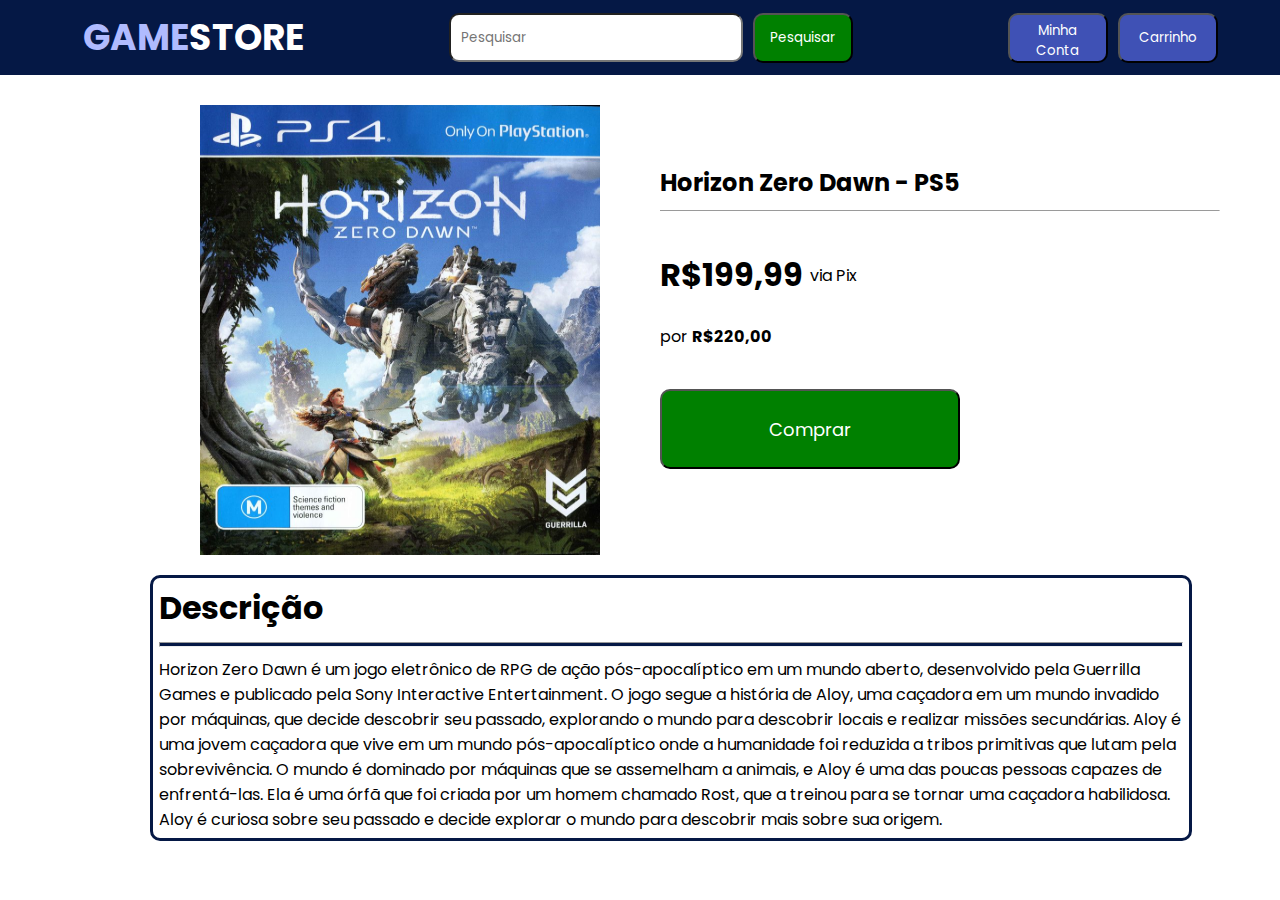
<file: Games/src/main/resources/static/index.html>
<!DOCTYPE html>
<html lang="en">
<head>
    <meta charset="UTF-8">
    <meta name="viewport" content="width=device-width, initial-scale=1.0">
    <link rel="stylesheet" href="telaInfo.css">
    <title>Tela Informacoes</title>
</head>
<body>
    <header >
        <div class="logo">
            <h1 >GAME</h1><h1 style="color: #fff">STORE</h1>            
        </div>
        <div class="pesquisa">
            <input placeholder="Pesquisar" aria-label="Pesquisar">
            <button class="btnPesquisa">Pesquisar</button>
        </div>
        <div class="contaCarrinho">
            <button>
                <a href="login.html" style="text-decoration: none; color: #fff;">Minha Conta</a>
            </button>
            <button>
                <a href="carrinho/carrinho.html" style="text-decoration: none; color: #fff;">Carrinho</a>
            </button>
        </div>
    </header>
    <div class="main">
        <div class="game_img">
                <img src="img/jg1.jpg" />
        </div>
            <div class="game_info">
            <h2>Horizon Zero Dawn - PS5</h2>
            <hr size="1">
            <div class="preco">
                <h1>R$199,99&nbsp;</h1>
                <p>via Pix</p>
            </div>
            <br>
            <p>por <b>R$220,00</b></p>
            <button class="btn">Comprar</button>
            </div>
        </div>
        
        <div class="desc">
            <h1>Descrição</h1>
            <hr size="5" style="background-color: #051845;">
            <p>Horizon Zero Dawn é um jogo eletrônico de RPG de ação pós-apocalíptico em um mundo aberto, desenvolvido pela Guerrilla Games e publicado pela Sony Interactive Entertainment. O jogo segue a história de Aloy, uma caçadora em um mundo invadido por máquinas, que decide descobrir seu passado, explorando o mundo para descobrir locais e realizar missões secundárias.

                Aloy é uma jovem caçadora que vive em um mundo pós-apocalíptico onde a humanidade foi reduzida a tribos primitivas que lutam pela sobrevivência. O mundo é dominado por máquinas que se assemelham a animais, e Aloy é uma das poucas pessoas capazes de enfrentá-las. Ela é uma órfã que foi criada por um homem chamado Rost, que a treinou para se tornar uma caçadora habilidosa. Aloy é curiosa sobre seu passado e decide explorar o mundo para descobrir mais sobre sua origem.
            </p>
    </div>
    

</body>
</html>
</file>
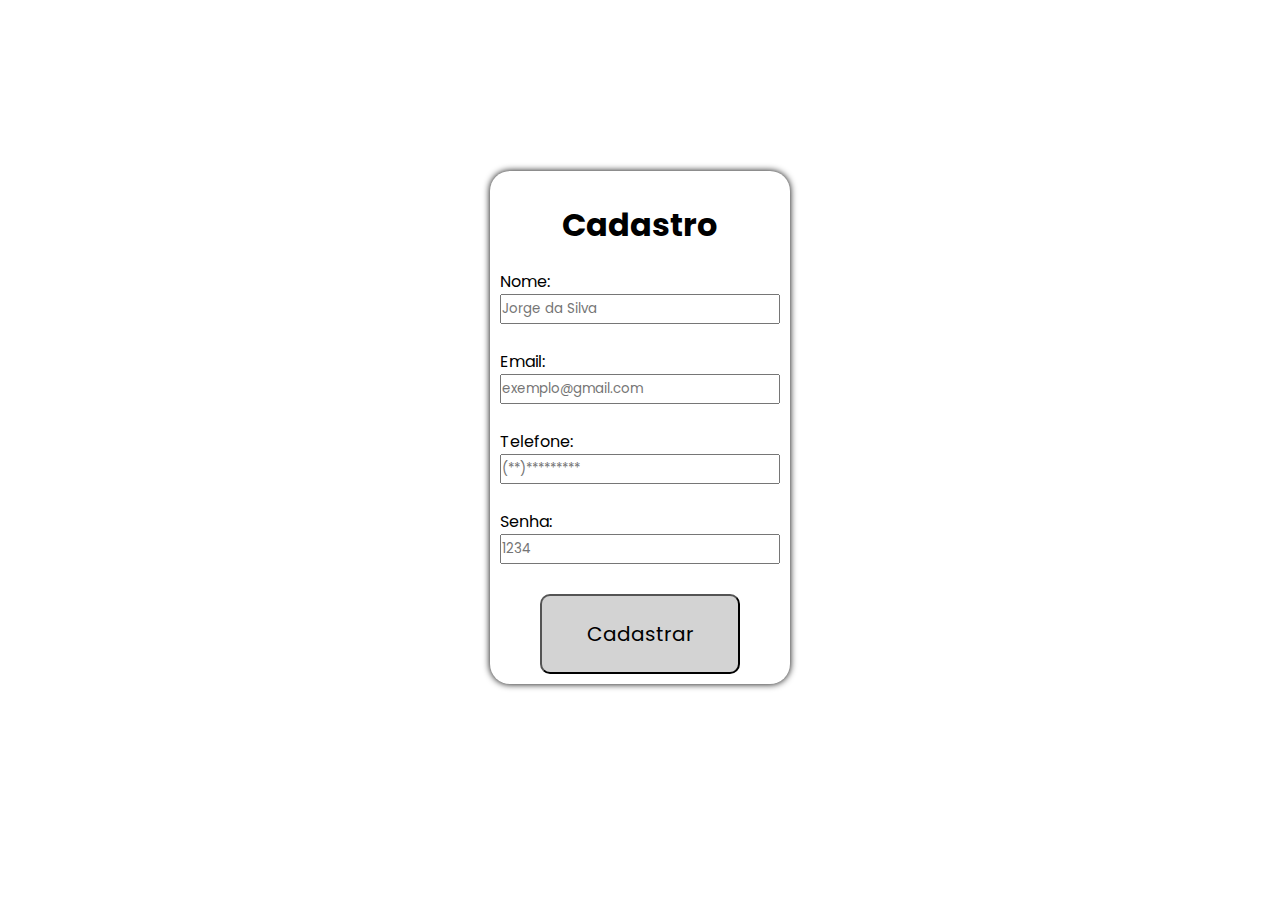
<file: Games/src/main/resources/static/cadastro.html>
<!DOCTYPE html>
<html lang="en">
<head>
    <meta charset="UTF-8">
    <meta name="viewport" content="width=device-width, initial-scale=1.0">
    <title>Cadastro</title>
    <link rel="stylesheet" href="style1.css"/>
</head>
<body>
    <div class="container">
        <div class="title">
            <h1>Cadastro</h1>
        </div>

        <label>Nome:</label>
        <input id="nome" type="text" placeholder="Jorge da Silva">
        <br>
        <label>Email:</label>
        <input id="email" type="text" placeholder="exemplo@gmail.com">
        <br>
        <label>Telefone:</label>
        <input id="telefone" type="text" placeholder="(**)*********">
        <br>
        <label>Senha:</label>
        <input id="senhaCadastro" type="password" placeholder="1234">

        <div class="btn">
            <button onclick="cadastrarUsuario()">Cadastrar</button>
        </div>


    </div>

    
<script src="script.js"></script>
</body>
</html>
</file>
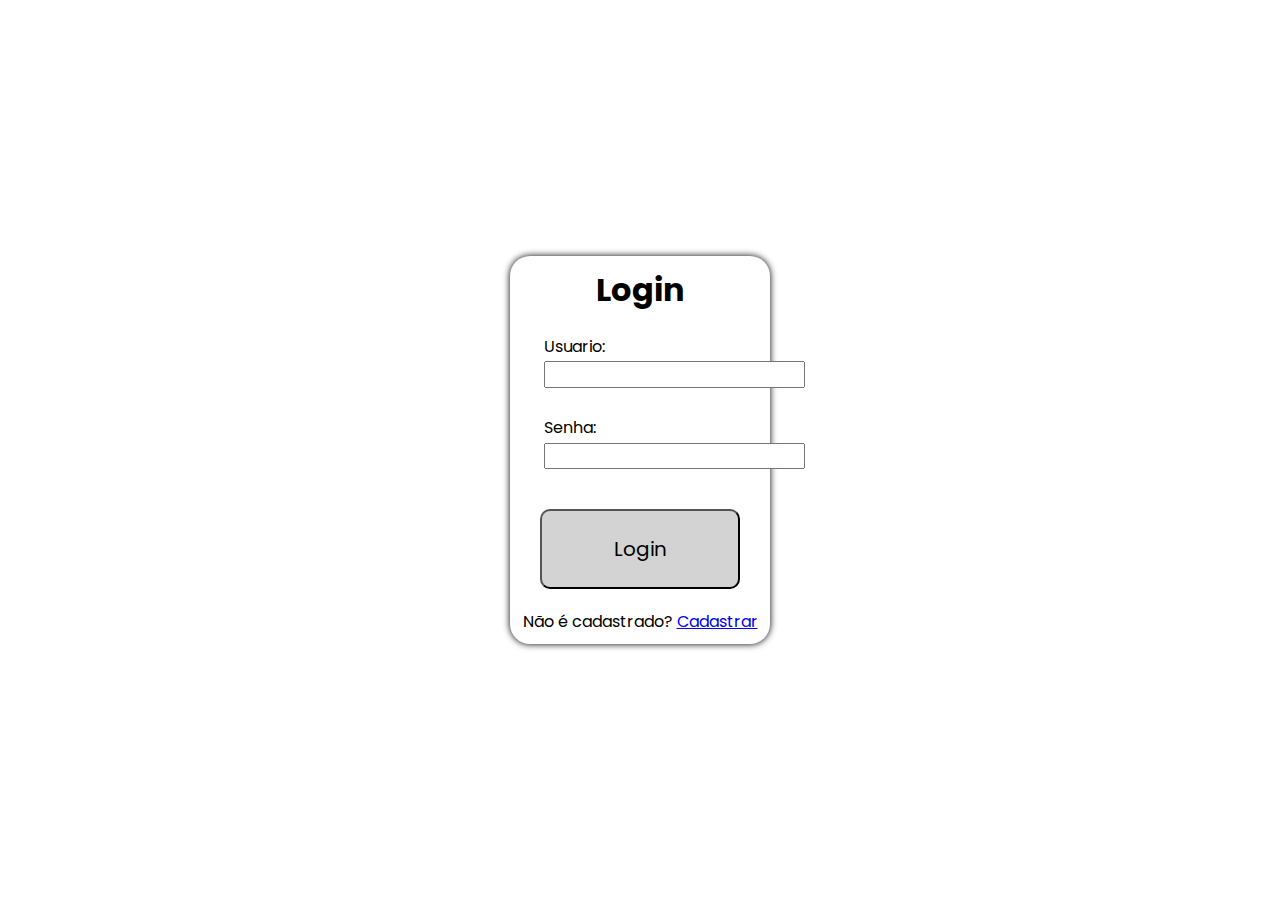
<file: Games/src/main/resources/static/login.html>
<!DOCTYPE html>
<html lang="en">
<head>
    <meta charset="UTF-8">
    <meta name="viewport" content="width=device-width, initial-scale=1.0">
    <link rel="stylesheet" href="style.css"/>
    <title>Login</title>
</head>
<body>
    
    <div class="container">

        <h1>Login</h1>

        <div class="inputs">
            <label>Usuario:</label>
            <input id="login" type="text">
            <br>
            <label>Senha:</label>
            <input id="senhaLogin" type="password">
        </div>

        <div class="btn">
            <button onclick="logarUsuario()">Login</button>
        </div>
        
        <p>Não é cadastrado? <a href="cadastro.html">Cadastrar</a></p>
    </div>

 <script src="script.js"></script>
</body>
</html>
</file>
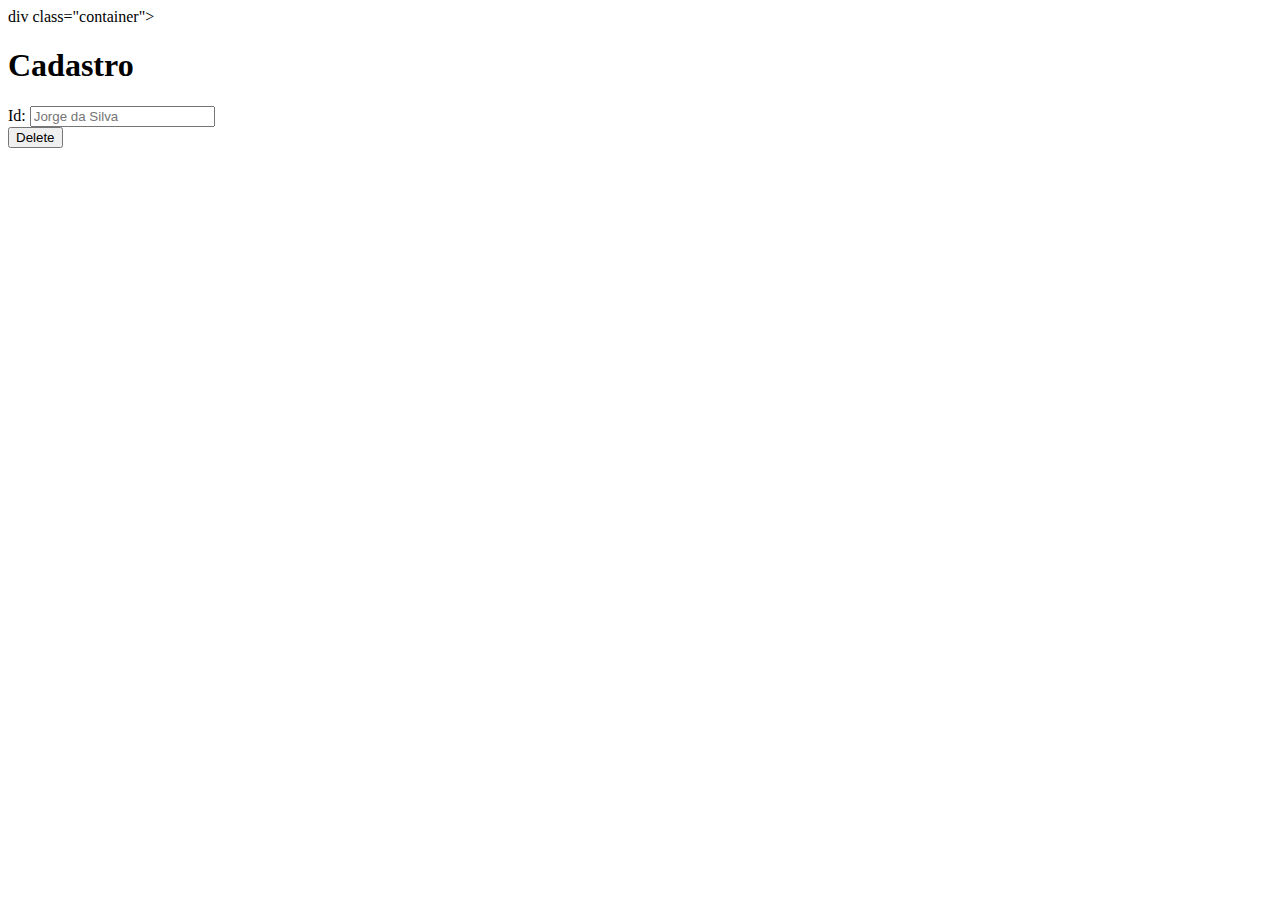
<file: Games/src/main/resources/static/Usuario.html>
<!DOCTYPE html>
<html lang="en">
<head>
    <meta charset="UTF-8">
    <title>Teste</title>
</head>
<body>
div class="container">
<div class="title">
  <h1>Cadastro</h1>
</div>

<label>Id:</label>
<input id="id" type="number" placeholder="Jorge da Silva">
<br>


<div class="btn">
  <button onclick="deleteUsuario()">Delete</button>
</div>


</div>


<script src="script.js"></script>
</body>
</html>
</file>
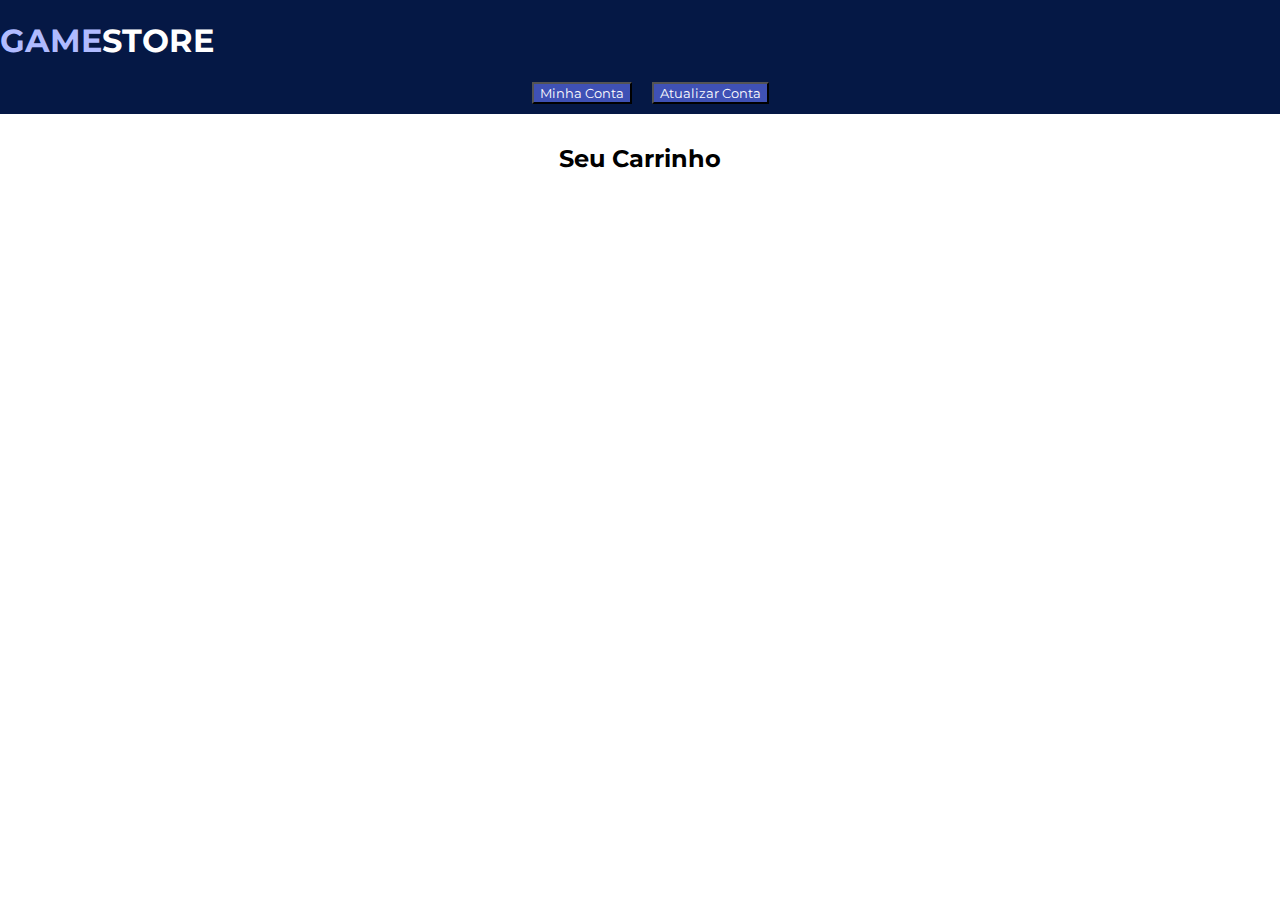
<file: Games/src/main/resources/static/carrinho/carrinho.html>
<!DOCTYPE html>
<html lang="pt-BR">
<head>
    <meta charset="UTF-8">
    <meta name="viewport" content="width=device-width, initial-scale=1.0">
    <title>Carrinho</title>
    <link rel="stylesheet" href="styleCarrinho.css">

    <!--Fontes-->
    <link rel="preconnect" href="https://fonts.googleapis.com">
    <link rel="preconnect" href="https://fonts.gstatic.com" crossorigin>
    <link href="https://fonts.googleapis.com/css2?family=Montserrat:wght@400;500&display=swap" rel="stylesheet">

    <!--Bootstrap-->
    <link rel="stylesheet" href="https://stackpath.bootstrapcdn.com/bootstrap/4.1.3/css/bootstrap.min.css" integrity="sha384-MCw98/SFnGE8fJT3GXwEOngsV7Zt27NXFoaoApmYm81iuXoPkFOJwJ8ERdknLPMO" crossorigin="anonymous">
</head>
<body onload="listarFetch()">
    <header class="d-flex flex-sm-column flex-md-column flex-lg-row justify-content-around align-items-center h-auto">
        <div class="logo">
            <h1 >GAME</h1><h1 style="color: #fff">STORE</h1>            
        </div>

        <div class="centro flex-md-row">
            <button class="btn float-right border-0 btnpersonalisado">
                <a href="login.html" style="text-decoration: none; color: #fff;">Minha Conta</a>
            </button>
            <button class="btn float-right border-0 btnpersonalisado">
                <a href="atualizarUsuario.html" style="text-decoration: none; color: #fff;">Atualizar Conta</a>
            </button>
        </div>
    </header>
    <main>
        <div class="centro titulo">
            <h2>Seu Carrinho</h2>
        </div>
        <div class="carrinho">
            <div class="tabela">
                <table class="table table-hover" id="tablePedidos"></table>
            </div>
        </div>
    </main>
    <script src="scriptCarrinho.js"></script>
    <script src="https://code.jquery.com/jquery-3.3.1.slim.min.js" integrity="sha384-q8i/X+965DzO0rT7abK41JStQIAqVgRVzpbzo5smXKp4YfRvH+8abtTE1Pi6jizo" crossorigin="anonymous"></script>
    <script src="https://cdnjs.cloudflare.com/ajax/libs/popper.js/1.14.3/umd/popper.min.js" integrity="sha384-ZMP7rVo3mIykV+2+9J3UJ46jBk0WLaUAdn689aCwoqbBJiSnjAK/l8WvCWPIPm49" crossorigin="anonymous"></script>
    <script src="https://stackpath.bootstrapcdn.com/bootstrap/4.1.3/js/bootstrap.min.js" integrity="sha384-ChfqqxuZUCnJSK3+MXmPNIyE6ZbWh2IMqE241rYiqJxyMiZ6OW/JmZQ5stwEULTy" crossorigin="anonymous"></script>
</body>
</html>
</file>
<file: Games/src/main/resources/static/telaInfo.css>
@import url('https://fonts.googleapis.com/css2?family=Montserrat:wght@200&family=Poppins&display=swap');

* {
    margin: 0;
    padding: 0;
    font-family: 'Montserrat', sans-serif;
    font-family: 'Poppins', sans-serif;
}

header{
    width: 100%;
    padding: 10px;
    display: flex;
    align-items: center;
    justify-content: space-around;
    background-color: #051845;
    font-size: 18px;
}

.contaCarrinho {
    display: flex;
    align-items: center;
}
.contaCarrinho button {
    background-color: #3F51B5;
    color: #fff;
    margin-left: 10px;
    padding: 6px;
    height: 50px;
    width: 100px;
    border-radius: 10px;
}

.contaCarrinho button:hover {
    background-color: #334295;
}

.logo {
    display: flex;
    color:#b0bbff;
}

input {
    padding: 10px;
    height: 25px;
    width: 270px;
    border-radius: 10px;
}

.btnPesquisa {
    color: white;
    background-color: green;
    border-radius: 10px;
    padding: 6px;
    height: 50px;
    width: 100px;
    margin-left: 5px;
}

.main {
    margin-top: 30px;
    display: flex;
    height: 50vh;
    width: 100vw;
}

.game_img {
    display: flex;
    justify-content: center;
    align-items: center;
    height: 100%;
    width: 50%;
}

img {
    margin-left: 200px;
    height: 450px;
    width: 400px;
}

.game_info {
    margin: 60px;
    justify-content: center;
    height: 100%;
    width: 65%;
}

hr {
    margin-top: 10px;
    margin-bottom: 10px;
}

.preco {
    display: flex;
    align-items: center;
    padding-top: 30px;
}

.btn {
    background-color: green;
    color: white;
    font-size: 18px;
    border-radius: 10px;
    margin-top: 40px;
    height: 80px;
    width: 300px;
}

.desc {
    height: auto;
    width: 80vw;
    margin-top: 20px;
    margin-left: 150px;
    padding: 6px;
    border-style: solid;
    border-color: #051845;
    border-radius: 10px;
}

@media (max-width: 800px) {
    header {
        display: grid;
        justify-content: center;
        height: auto;
        width: 110vw;
    }

    .logo {
        margin-left: 90px;
    }

    .contaCarrinho {
        margin-top: 15px;
        margin-left: 90px;
    }

    .main {
        display: grid;
        align-items: center;
        justify-content: center;
        margin-left: 70px;
    }

    .game_info {
        margin-bottom: 20px;
    }

    .desc {
        margin-top: 350px;
        margin-left: 35px;
        width: 500px;
        padding: 6px;
        border-style: solid;
        border-color: #051845;
        border-radius: 10px;
    }

    .btn {
        margin-left: 45px;
    }
  }
</file>
<file: Games/src/main/resources/static/style1.css>
@import url('https://fonts.googleapis.com/css2?family=Poppins&display=swap');

* {
    margin: 0;
    padding: 0;
    box-sizing: border-box;
    font-family: 'Poppins', sans-serif;
}

body{
    background-image: url(https://i.pinimg.com/originals/ce/99/f9/ce99f99bd558e1fbd91e364ca6566c60.jpg);
    background-repeat: no-repeat;
    background-size: cover;
    display: flex;
    flex-direction: column;
    justify-content: center;
    align-items: center;
    height: 95vh;
    width: 100vw;
}

.container {
    background-color: white;
    display: grid;
    justify-content: center;
    align-items: center;
    align-content: center;
    height: auto;
    width: auto;
    padding: 10px;
    box-sizing: border-box;
    border-radius: 20px;
    box-shadow: 0 0 7px 0 black;
}

.title {
    display: flex;
    justify-content: center;
    margin: 20px;
}

.line {
    margin-bottom: 20px;
}

.btn {
    display: flex;
    justify-content: center;
    margin-top: 30px;
}

button {
    background-color: lightgray;
    font-size: 20px;
    height: 80px;
    width: 200px;
    border-radius: 10px;
}

button:hover {
    background-color: grey;
}

input {
    height: 30px;
    width: 280px;
}

@media only screen and (max-device-width: 1000px) {

    .container {
        height: 65vh;
        width: 60vw;
    }
    
}
</file>
<file: Games/src/main/resources/static/style.css>
@import url('https://fonts.googleapis.com/css2?family=Poppins&display=swap');

* {
    margin: 0;
    padding: 0;
    box-sizing: border-box;
    font-family: 'Poppins', sans-serif;
}

body {
    background-image: url(https://cdn.wallpapersafari.com/98/23/W5XC7g.png);
    background-repeat: no-repeat;
    background-size: cover;
    display: flex;
    align-items: center;
    justify-content: center;
    height: 100vh;
    width: 100vw;
}

.container {
    background-color: white;
    display: flex;
    flex-direction: column;
    align-items: center;
    justify-content: center;
    border-radius: 20px;
    height: auto;
    width: auto;
    padding: 10px;
    box-shadow: 0 0 7px 0 black;
}

.inputs {
    display: grid;
    height: 15vh;
    width: 15vw;
    margin: 20px;
}

button {
    background-color: lightgray;
    font-size: 20px;
    height: 80px;
    width: 200px;
    border-radius: 10px;
    margin: 20px;
}

@media only screen and (max-device-width: 1000px) {
    .container {
        height: 55v1h;
        width: 60vw;
    }

    .inputs{
        height: 15vh;
        width: 35vw;
    }

}
</file>
<file: Games/src/main/resources/static/carrinho/styleCarrinho.css>
@font-face{
    font-family: 'Rubik', sans-serif;
    src : url('https://fonts.googleapis.com/css2?family=Rubik&display=swap');

    font-family: 'Montserrat', sans-serif;
    /*src : url('https://fonts.googleapis.com/css2?family=Montserrat&display=swap');*/
}

*{
    font-family: 'Montserrat', sans-serif;
}

body{
    margin: 0px;
    padding: 0px;
    font-family: 'Montserrat', sans-serif;
    
}

header{
    background-color: #051845;
    padding-bottom: 10px;
}

.btnpersonalisado{
    background-color: #3F51B5;
    color: #fff;
    margin-left: 20px;
}

.btnpersonalisado:hover{
    background-color: #334295;
}

.logo{
    color:#b0bbff;
    display: flex;
}

.centro{
    display: flex;
    align-items: center;
    justify-content: center;
}

.carrinho{
    display: flex;
    flex-direction: row;
    align-items: center;
    justify-content: center;
}

.titulo{
    margin: 10px;
}

.tabela{
    width: 70%;
    margin: 20px;
}

.img{
    height: 150px;
}

.calculadora{
    width: 30%;
    margin: 20px;
}

.card-header{
    border-bottom: 0px;
}

@media (max-width: 600px){
    .d-flex{
        flex-direction: column;
        flex-wrap: wrap;
    }

    header{
        padding-top: 10px;
        padding-bottom: 10px;
    }

    .form-inline{
        justify-content: center;
    }

    .centro{
        flex-wrap: wrap;
        align-content: center;
        justify-content: center;
        align-items: center;
    }

    .carrinho{
        flex-direction: column;
    }

    .tabela{
        width: 100%;
    }

    .calculadora{
        width: 100%;
    }

    .img{
        height: 100px;
    }
}
</file>
